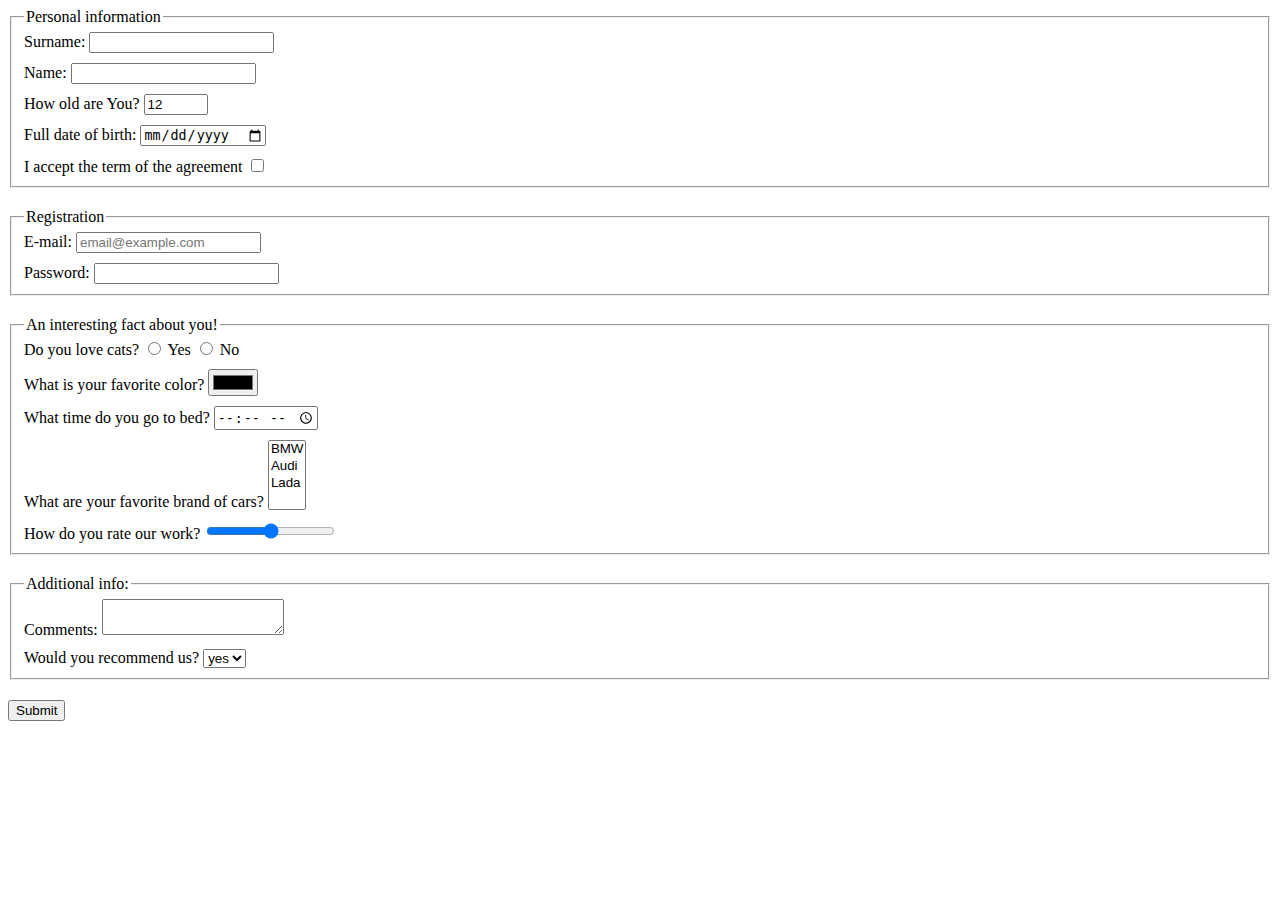
<file: index.html>
<!doctype html><html lang="en"><head><meta charset="UTF-8"><meta name="viewport" content="width=device-width, user-scalable=no, initial-scale=1.0, maximum-scale=1.0, minimum-scale=1.0"><meta http-equiv="X-UA-Compatible" content="ie=edge"><title>HTML Form</title><link rel="stylesheet" href="style.7dbe38eb.css"></head><body> <script type="text/javascript" src="main.e97352c4.js"></script> <form action="https://mate-academy-form-lesson.herokuapp.com/create-application" method="post"> <fieldset class="fieldset"> <legend>Personal information</legend> <label class="form-field"> Surname: <input type="text" name="surname" autocomplete="off" required> </label> <label class="form-field"> Name: <input type="text" name="name" autocomplete="off" required> </label> <label class="form-field"> How old are You? <input type="number" name="age" min="1" max="100" value="12" required> </label> <label class="form-field"> Full date of birth: <input type="date" name="bdate" required> </label> <label class="form-field"> I accept the term of the agreement <input type="checkbox" name="terms" required> </label> </fieldset> <fieldset class="fieldset"> <legend>Registration</legend> <label class="form-field"> E-mail: <input type="email" name="email" placeholder="email@example.com" required> </label> <label class="form-field"> Password: <input type="password" name="password" required minlength="6" maxlength="17"> </label> </fieldset> <fieldset class="fieldset"> <legend>An interesting fact about you!</legend> <div class="form-field"> Do you love cats? <label> <input type="radio" name="pet" value="yes"> Yes </label> <label> <input type="radio" name="pet" value="no"> No </label> </div> <label class="form-field"> What is your favorite color? <input type="color" name="color"> </label> <label class="form-field"> What time do you go to bed? <input type="time" name="time"> </label> <label class="form-field"> What are your favorite brand of cars? <select name="brandOfCars" multiple> <option value="bmw">BMW</option> <option value="audi">Audi</option> <option value="lada">Lada</option> </select> </label> <label class="form-field"> How do you rate our work? <input type="range" name="score"> </label> </fieldset> <fieldset class="fieldset"> <legend>Additional info:</legend> <label class="form-field"> Comments: <textarea name="comments" minlength="1" maxlength="200"></textarea> </label> <label class="form-field"> Would you recommend us? <select name="recommendations" required> <option value="yes">yes</option> <option value="no">no</option> </select> </label> </fieldset> <button type="submit" class="button">Submit</button> </form> </body></html>
</file>
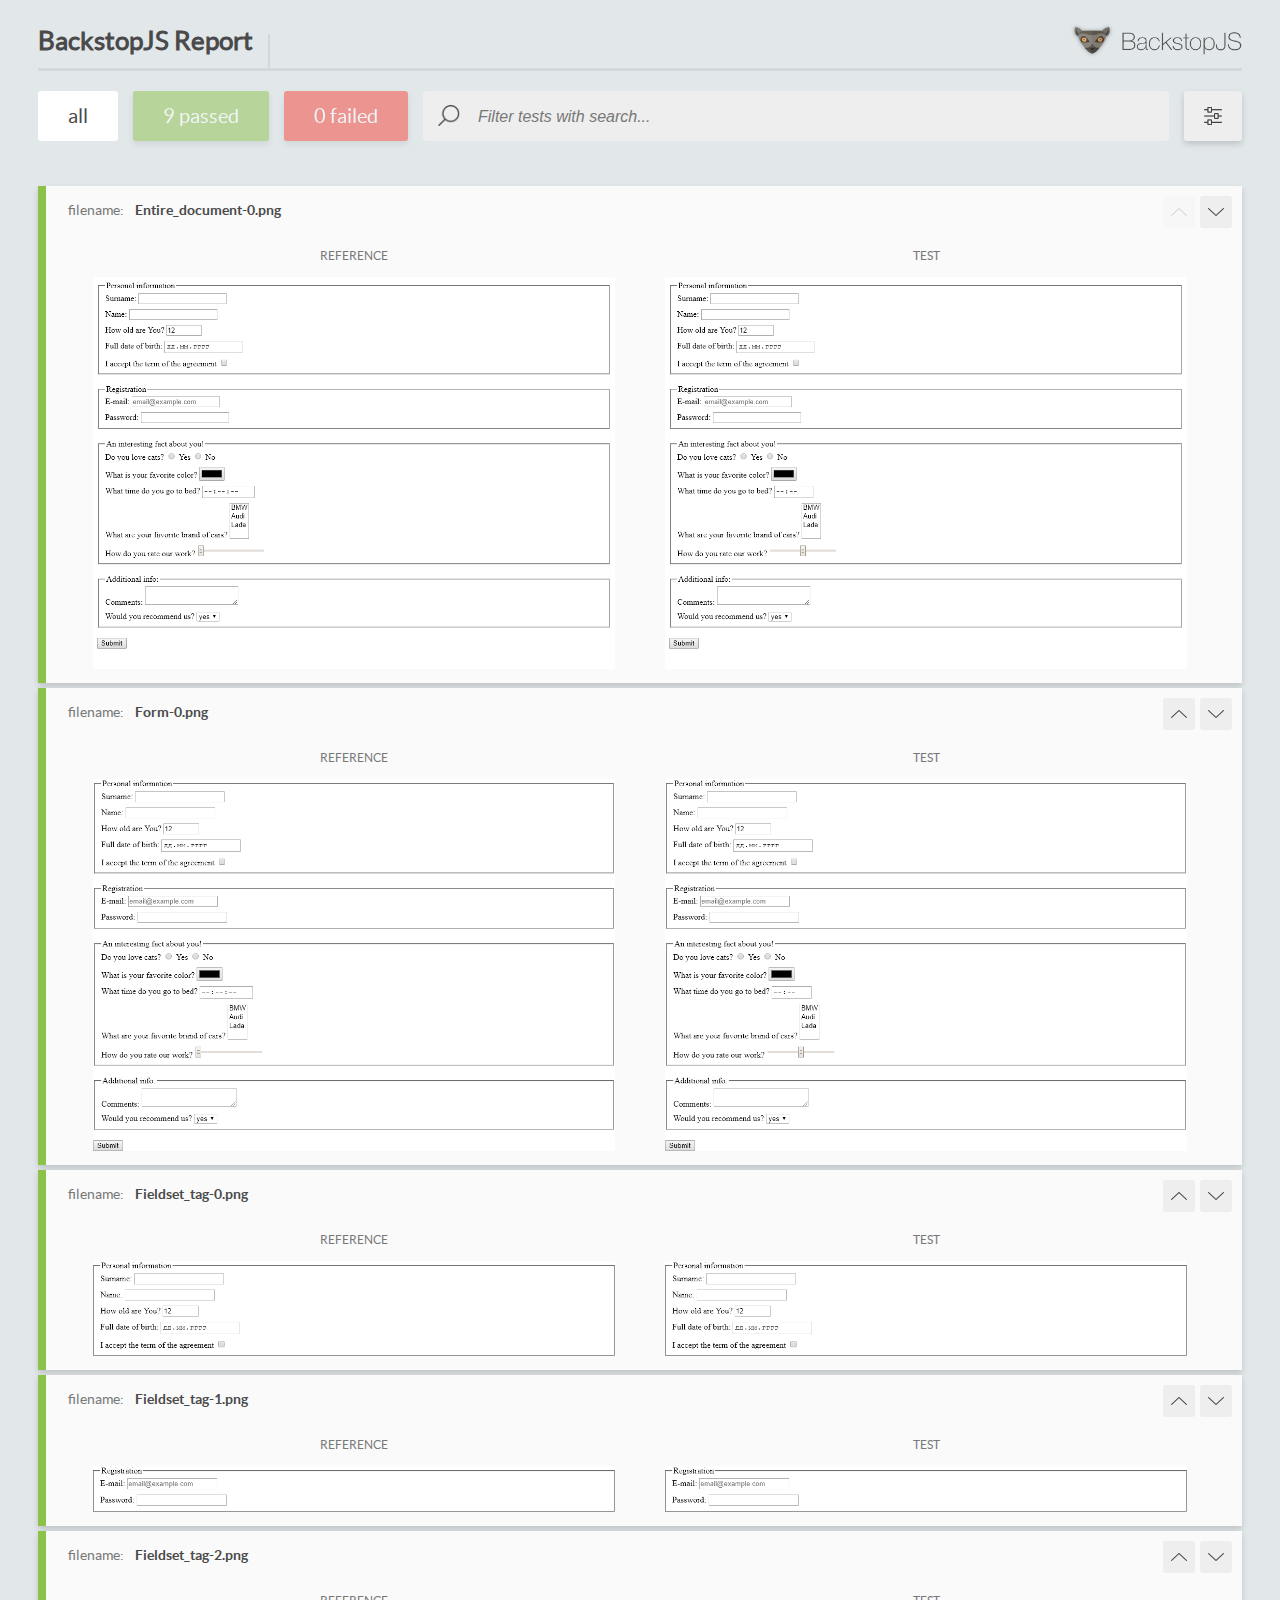
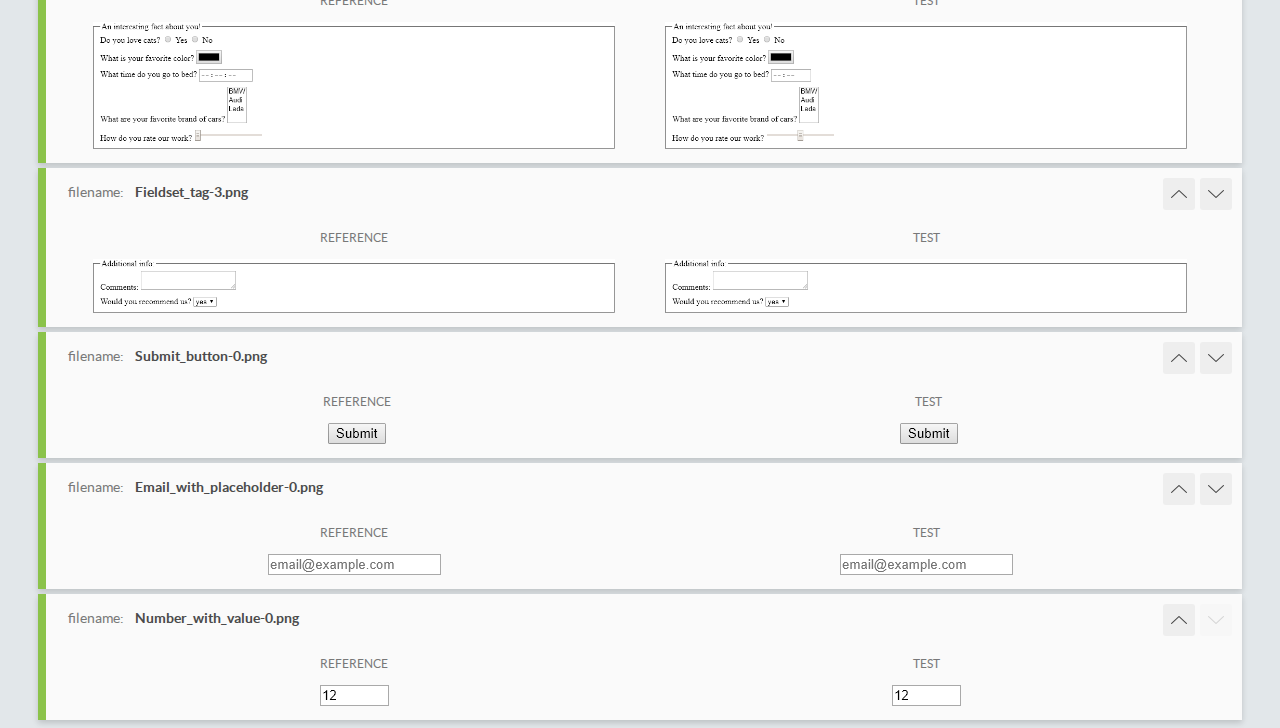
<file: report/html_report/index.html>
<!DOCTYPE html>
<html>
  <head>
    <meta charset="utf-8">
    <title>BackstopJS Report</title>

    <style>
      @font-face {
          font-family: 'latoregular';
          src: url('./assets/fonts/lato-regular-webfont.woff2') format('woff2'),
              url('./assets/fonts/lato-regular-webfont.woff') format('woff');
          font-weight: 400;
          font-style: normal;
      }
      @font-face {
          font-family: 'latobold';
          src: url('./assets/fonts/lato-bold-webfont.woff2') format('woff2'),
              url('./assets/fonts/lato-bold-webfont.woff') format('woff');
          font-weight: 700;
          font-style: normal;
      }

      .ReactModal__Body--open {
          overflow: hidden;
      }
      .ReactModal__Body--open .header {
        display: none;
      }

    </style>
  </head>
  <body style="background-color: #E2E7EA">
    <div id="root">

    </div>
    <script type="text/javascript">
      function report (report) { // eslint-disable-line no-unused-vars
        window.tests = report;
      }
    </script>
    <script type="text/javascript" src="config.js"></script>
    <script type="text/javascript" src="index_bundle.js"></script>
  </body>
</html>
</file>
<file: style.7dbe38eb.css>
.form-field{display:block;margin-bottom:10px}.form-field:last-child{margin-bottom:0}.fieldset{margin-top:20px}.fieldset:first-child{margin-top:0}.button{margin-top:20px}
/*# sourceMappingURL=style.7dbe38eb.css.map */
</file>
